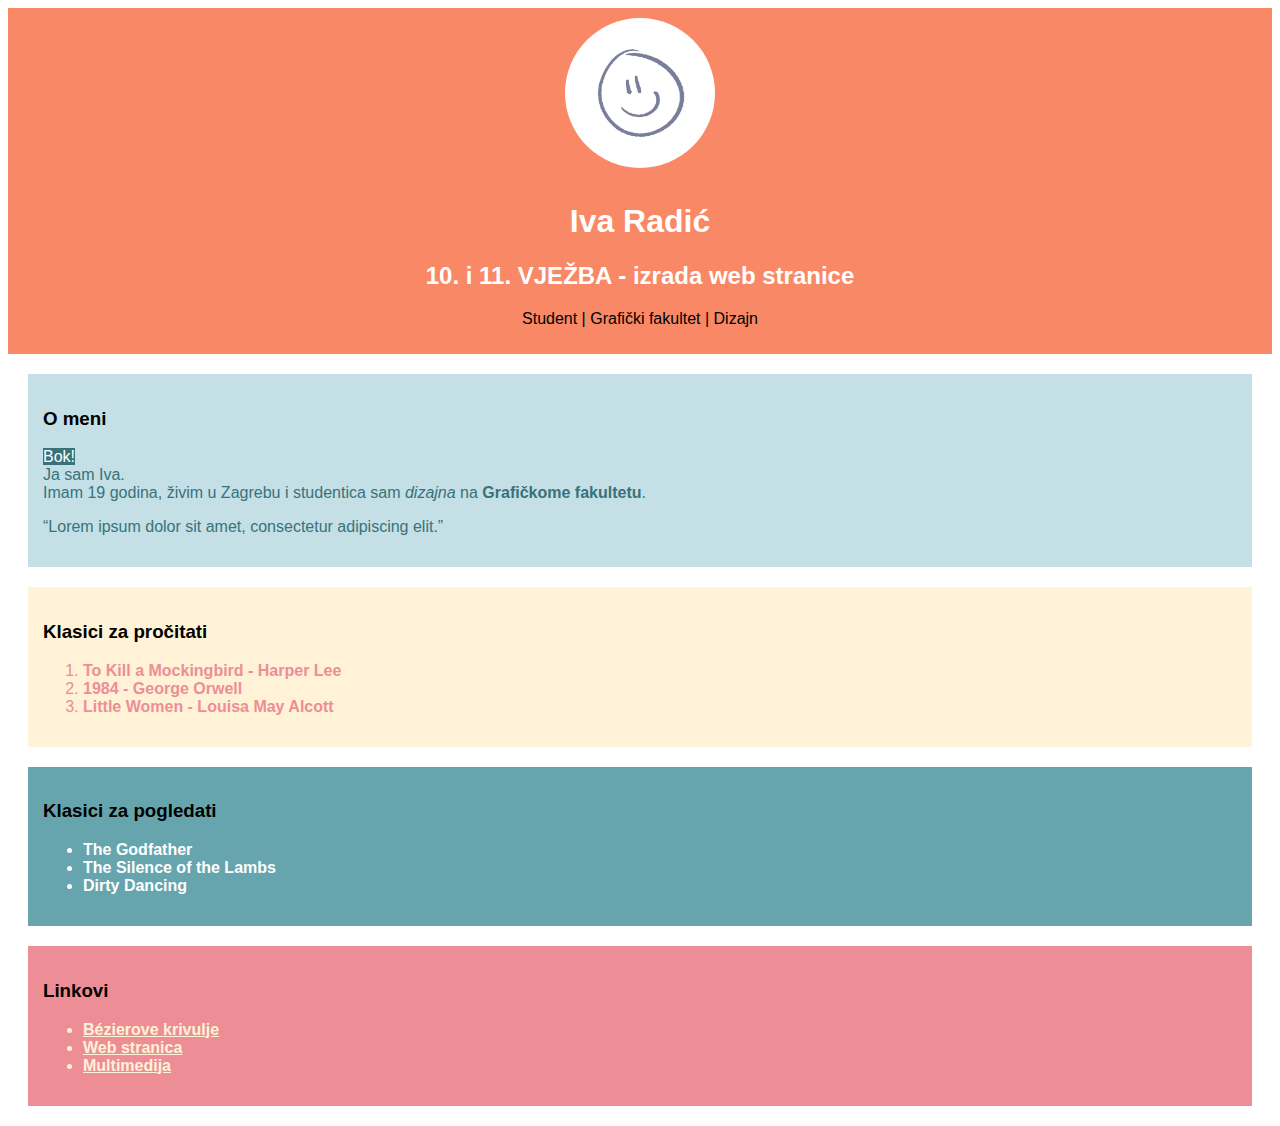
<file: index.html>
<!DOCTYPE html>
<html>
<head>
	<meta charset="utf-8">
	<meta name="viewport" content="width=device-width, initial-scale=1">
	<title>Iva Radic - moj html dokument</title>
	<link rel="stylesheet" href="stil.css">
</head>
<body>
<header>
		<img src="slike/slika5.jpg" alt="Fotografija">
        <h1>Iva Radić</h1>
        <h2>10. i 11. VJEŽBA - izrada web stranice</h2>
        <p>Student | Grafički fakultet | Dizajn</p>
    </header>
    <section id="bio">
        <h3>O meni</h3>
        <p><mark>Bok!</mark> <br/>
        Ja sam Iva. <br/>
    	Imam 19 godina, živim u Zagrebu i studentica sam <i>dizajna</i> na <b>Grafičkome fakultetu</b>.</p>
    	<p><q>Lorem ipsum dolor sit amet, consectetur adipiscing elit.</q>
    	</p>
			<style>
			mark {
				background-color: #38737A;
				color: #FFFFFF;
			}
			</style>
    </section>
    <section id="uređenalista">
        <span>
					<h3>Klasici za pročitati</h3>
        <ol>
        	<li><b>To Kill a Mockingbird - Harper Lee</b></li>
        	<li><b>1984 - George Orwell</b></li>
        	<li><b>Little Women - Louisa May Alcott</b></li>
        </ol>
				</span>
    </section>
    <section id="neuređenalista">
        <h3>Klasici za pogledati</h3>
        <ul>
        	<li><b>The Godfather</b></li>
        	<li><b>The Silence of the Lambs</b></li>
        	<li><b>Dirty Dancing</b></li>
        </ul>
    </section>
    <section id="linkovi">
    <nav>
    	<h3>Linkovi</h3>
    	<ul>
        	<li><a href="dokumenti/IvaRadicv2.pdf"><b>Bézierove krivulje</b></a></li>
        	<li><a href="https://www.grf.unizg.hr/"><b>Web stranica</b></a></li>
        	<li><a href="multimedija.html"><b>Multimedija</b></a></li>
      </ul>
    </nav>
    </section>
</body>
</html>
</file>
<file: stil.css>
body {
    font-family: Helvetica, bold;
}

header {
    text-align: center;
    padding: 10px;
    background-color: #F98866;
}

header img {
    width: 150px;
    height: 150px;
    border-radius: 50%;
    margin-bottom: 10px;
}

section {
    margin: 20px;
}

.project {
    width: 200px;
    height: 200px;
    border: 1px solid #ccc;
    margin: 10px;
    display: inline-block;
    text-align: center;
    line-height: 200px;
}

h1, h2 {
    color: #ffffff;
}

h3 {
    color: #000000;
}

#bio {
    background-color: #C4DFE6;
    padding: 15px;
    color: #38737A
}

mark {
  background-color: #38737A
  color: #ED8E96
}

#uređenalista {
    background-color: #FFF2D7;
    padding: 15px;
    color: #ED8E96
}

#neuređenalista {
    background-color: #66A5AD;
    padding: 15px;
    color: #FFFFFF
}

#linkovi {
    background-color: #ED8E96;
    padding: 15px;
    color: #FFF2D7
}

a:hover {
  background-color: #FFF2D7
}

a:visited {
  color:#FFF2D7
}

a:link {
  color:#FFF2D7
}
</file>
